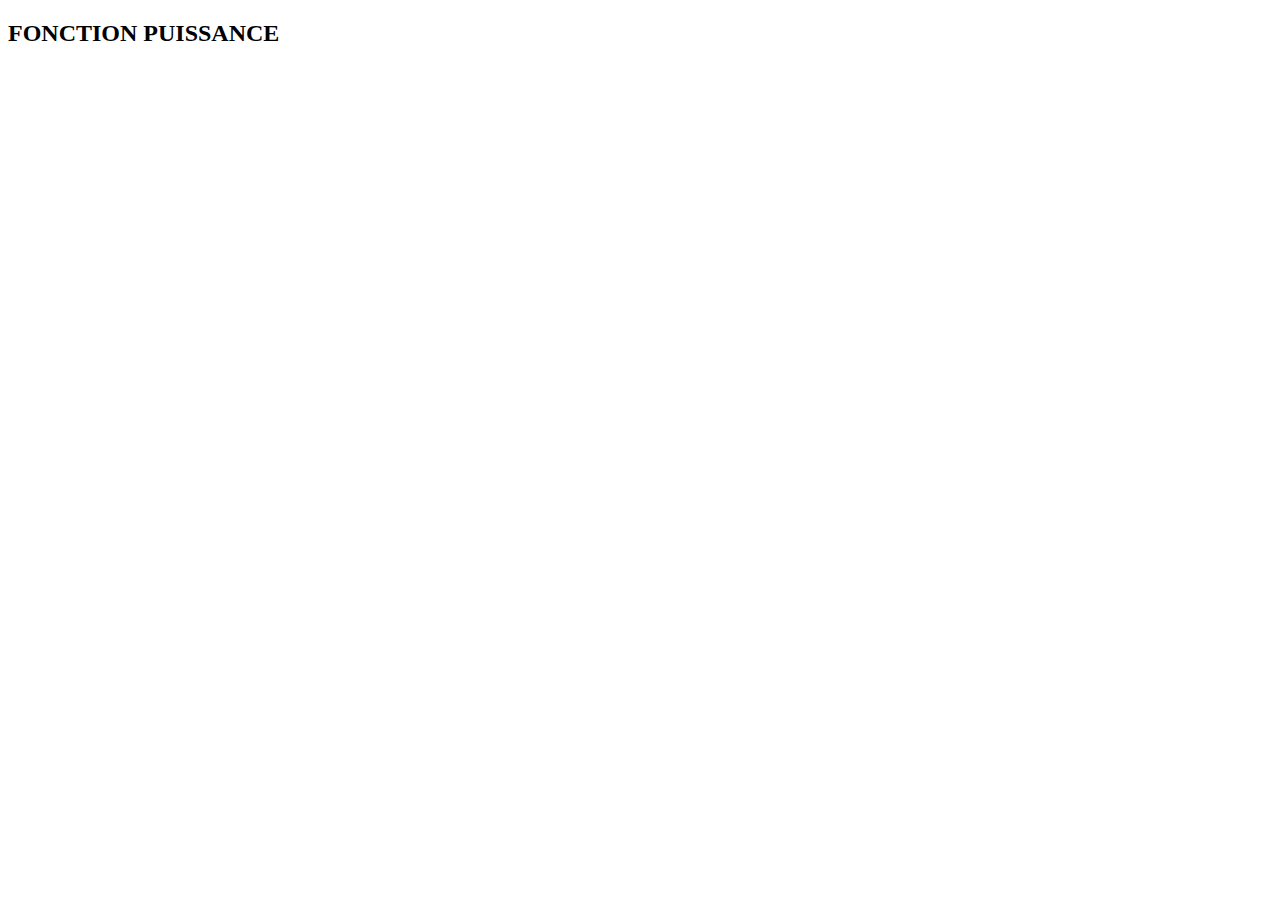
<file: CodingGames/Exercice-1/index.html>
<!DOCTYPE html>
<html lang="en">
<head>
    <meta charset="UTF-8">
    <meta name="viewport" content="width=device-width, initial-scale=1.0">
    <title>Document</title>
</head>
<body>
    <h2>FONCTION PUISSANCE</h2>
    
    <script src="script.js"></script>
</body>
</html>
</file>
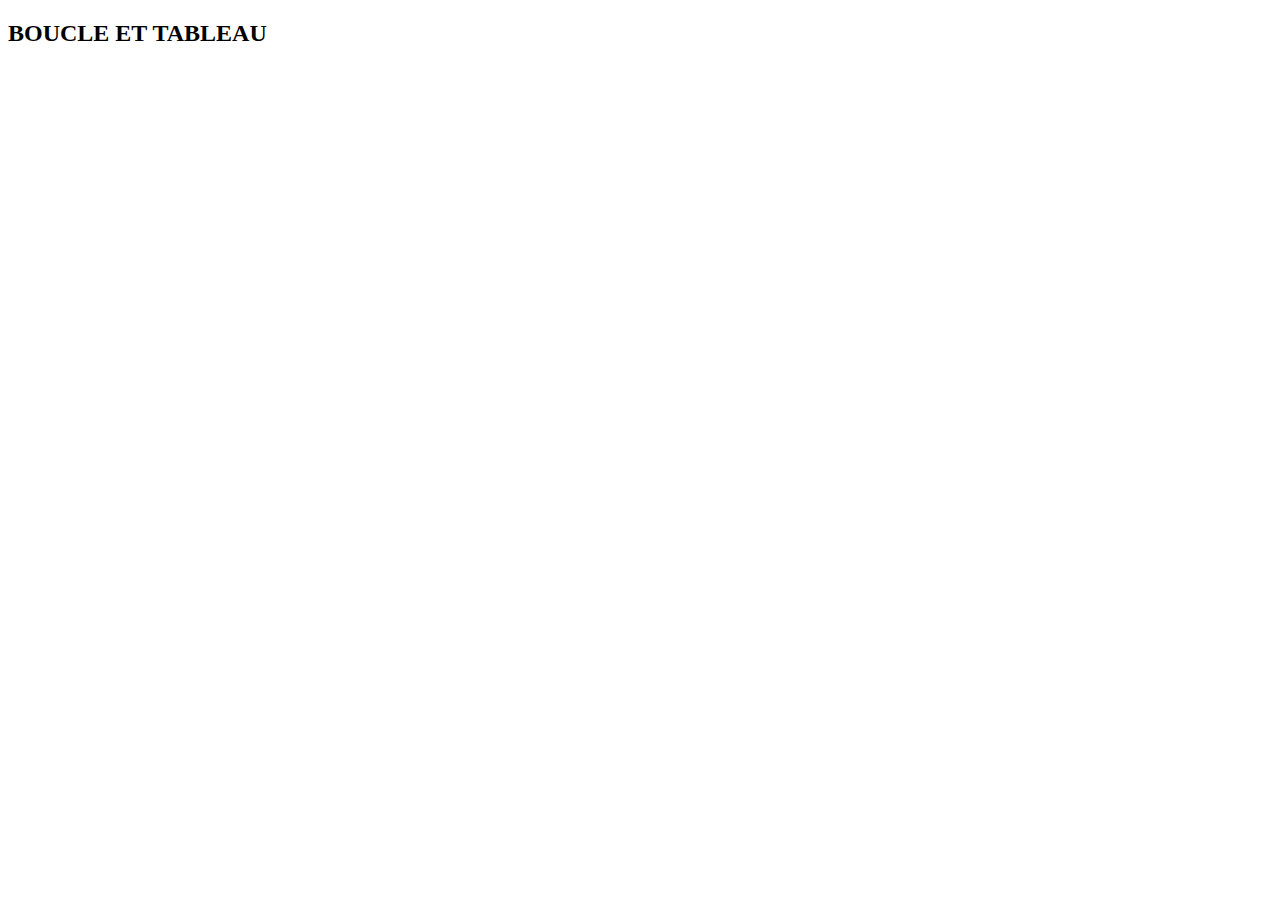
<file: CodingGames/Exercice-2/index.html>
<!DOCTYPE html>
<html lang="en">
<head>
    <meta charset="UTF-8">
    <meta name="viewport" content="width=device-width, initial-scale=1.0">
    <title>Document</title>
</head>
<body>
    <h2>BOUCLE ET TABLEAU</h2>

    <script src="script.js"></script>
</body>
</html>
</file>
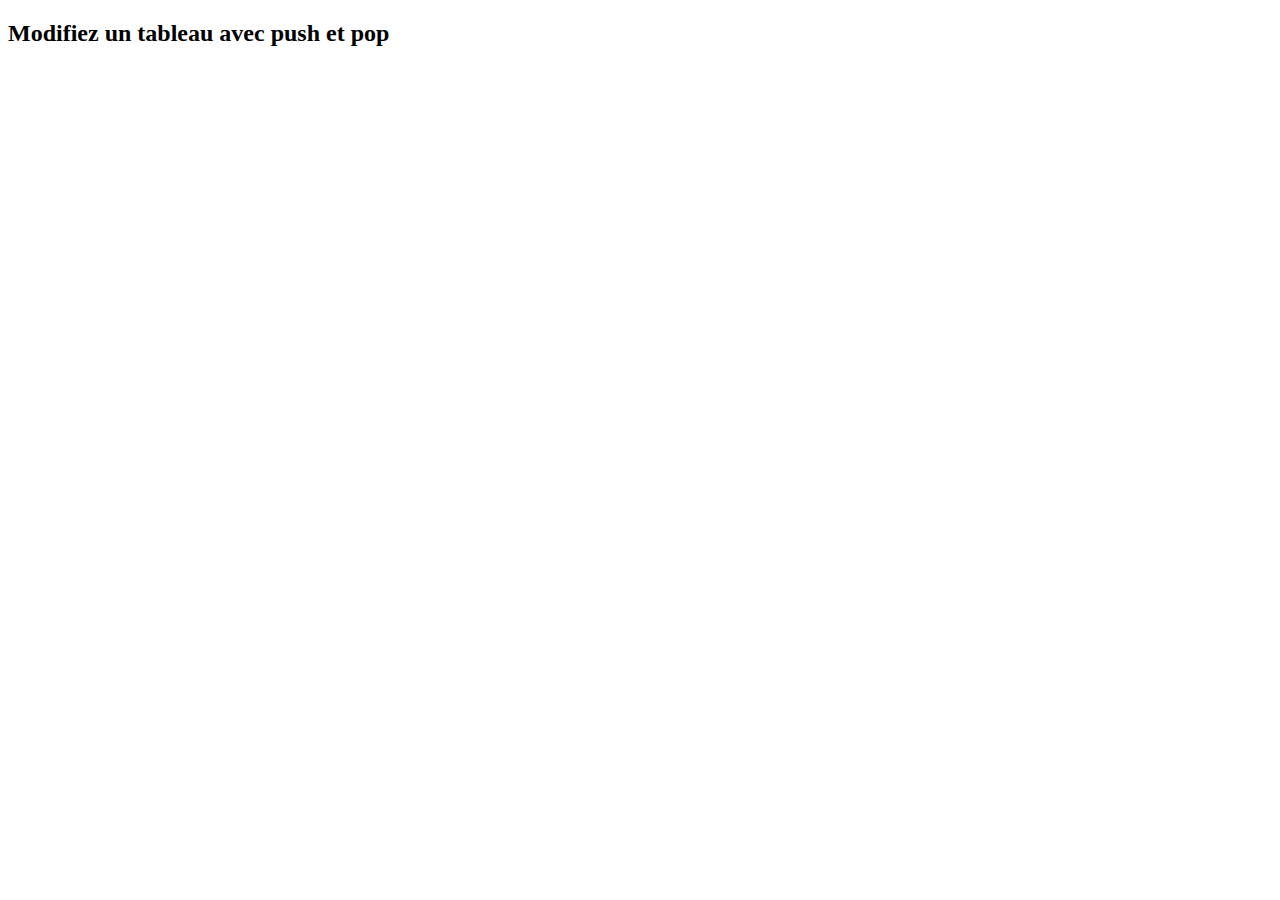
<file: CodingGames/Exercice-3/index.html>
<!DOCTYPE html>
<html lang="en">
<head>
    <meta charset="UTF-8">
    <meta name="viewport" content="width=device-width, initial-scale=1.0">
    <title>Document</title>
</head>
<body>
    <h2>Modifiez un tableau avec push et pop</h2>

    <script src="script.js"></script>
</body>
</html>
</file>
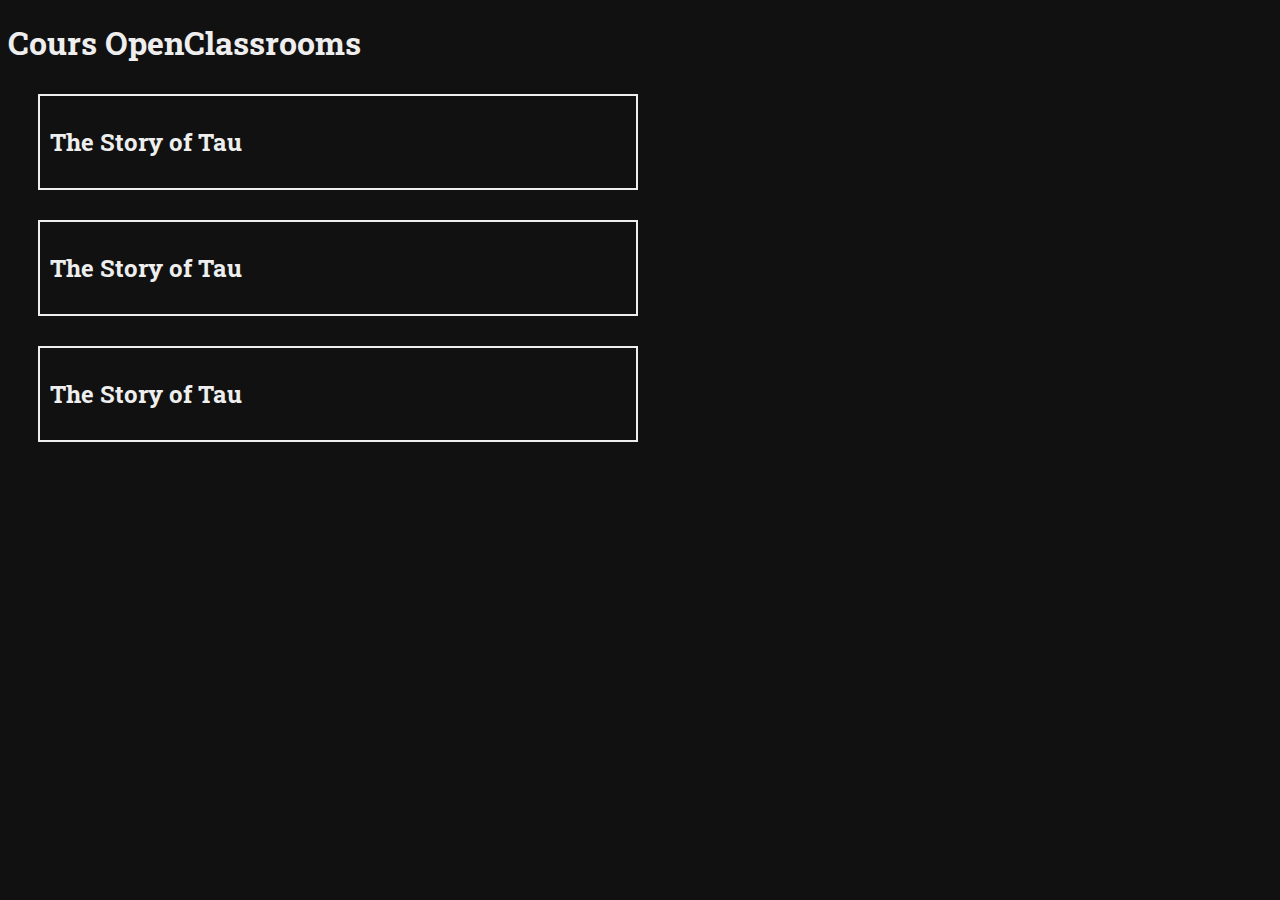
<file: OpenClassrooms/Partie-1/index.html>
<!doctype html>
<html lang="en">
  <head>
    <meta charset="utf-8">
    <meta name="viewport" content="width=device-width, initial-scale=1">
    <link href="https://fonts.googleapis.com/css?family=Roboto+Slab" rel="stylesheet">
    <link rel="stylesheet" href="style.css">
    <title>Bootstrap demo</title>
    <link href="https://cdn.jsdelivr.net/npm/bootstrap@5.3.0/dist/css/bootstrap.min.css" rel="stylesheet" 
    integrity="sha384-9ndCyUaIbzAi2FUVXJi0CjmCapSmO7SnpJef0486qhLnuZ2cdeRhO02iuK6FUUVM" crossorigin="anonymous">
  </head>
  <body>
    <h1>Cours OpenClassrooms</h1>

    <div class="series-frame">  
        <h2>The Story of Tau</h2>
        <p id="first-episode-info"></p>
    </div>
      
    <div class="series-frame">
        <h2>The Story of Tau</h2>
        <p id="second-episode-info"></p>
    </div>
      
    <div class="series-frame">
        <h2>The Story of Tau</h2>
        <p id="third-episode-info"></p>
    </div>

    <script src="https://cdn.jsdelivr.net/npm/bootstrap@5.3.0/dist/js/bootstrap.bundle.min.js" 
    integrity="sha384-geWF76RCwLtnZ8qwWowPQNguL3RmwHVBC9FhGdlKrxdiJJigb/j/68SIy3Te4Bkz" crossorigin="anonymous"></script>

    <script src="script.js"></script>
  </body>
</html>
</file>
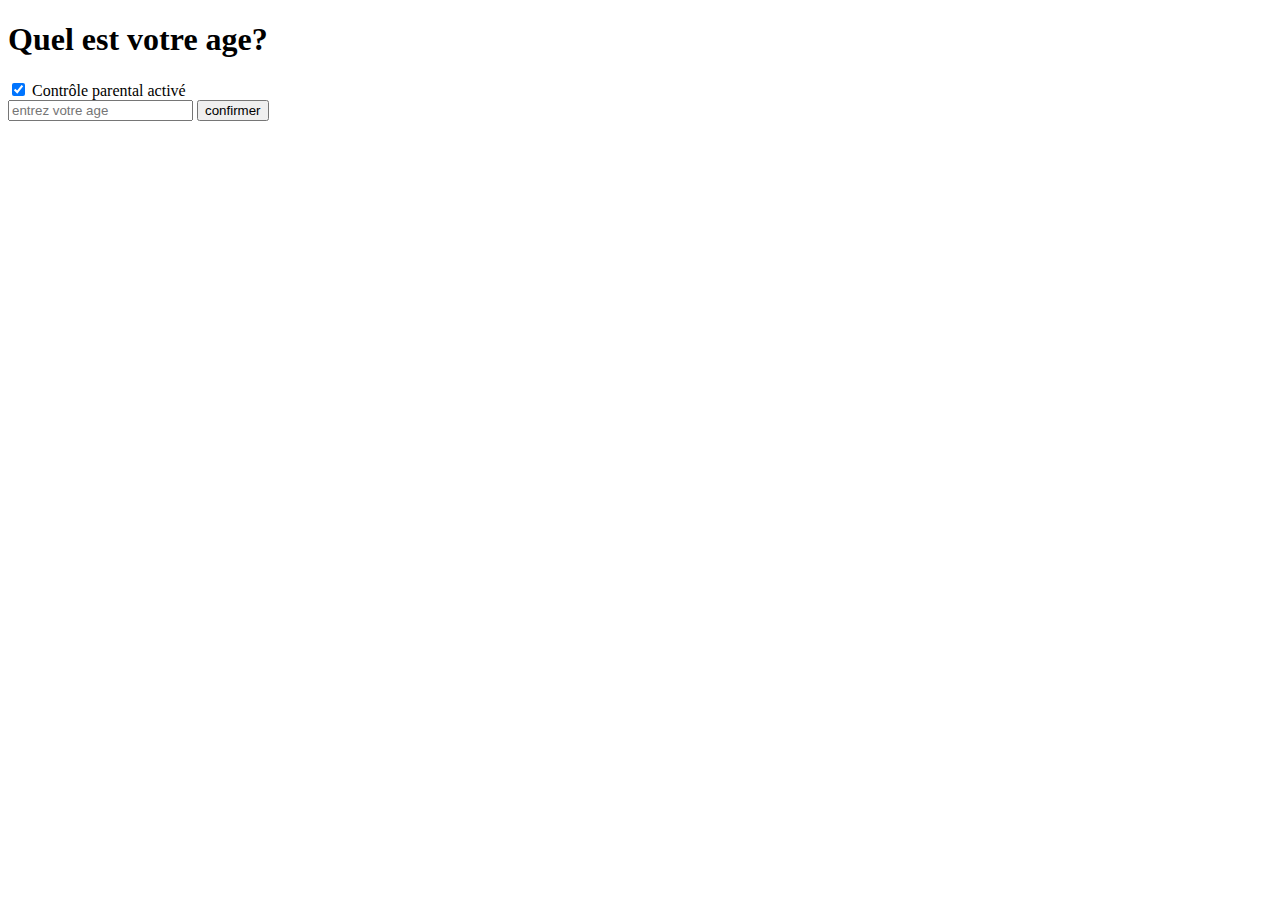
<file: OpenClassrooms/Partie-2/index.html>
<!DOCTYPE html>
<html lang="en">
<head>
    <meta charset="UTF-8">
    <meta name="viewport" content="width=device-width, initial-scale=1.0">
    <title>Document</title>
    <link href="https://cdn.jsdelivr.net/npm/bootstrap@5.3.0/dist/css/bootstrap.min.css" rel="stylesheet" 
    integrity="sha384-9ndCyUaIbzAi2FUVXJi0CjmCapSmO7SnpJef0486qhLnuZ2cdeRhO02iuK6FUUVM" crossorigin="anonymous">
</head>
<body class="text-center">
    <h1 class="mt-5">Quel est votre age?</h1>

    <div id="control" class="mb-3">
        <input type="checkbox" id="parental" name="parental" checked>
        <label for="parental">Contrôle parental activé</label>
    </div>

    <input id="age" type="text" placeholder="entrez votre age">
    <input id="bouton" type="button" value="confirmer">
    <h2 id="message"></h2>


    <script src="https://cdn.jsdelivr.net/npm/bootstrap@5.3.0/dist/js/bootstrap.bundle.min.js" 
    integrity="sha384-geWF76RCwLtnZ8qwWowPQNguL3RmwHVBC9FhGdlKrxdiJJigb/j/68SIy3Te4Bkz" crossorigin="anonymous"></script>
    
    <script src="script.js"></script>
</body>
</html>
</file>
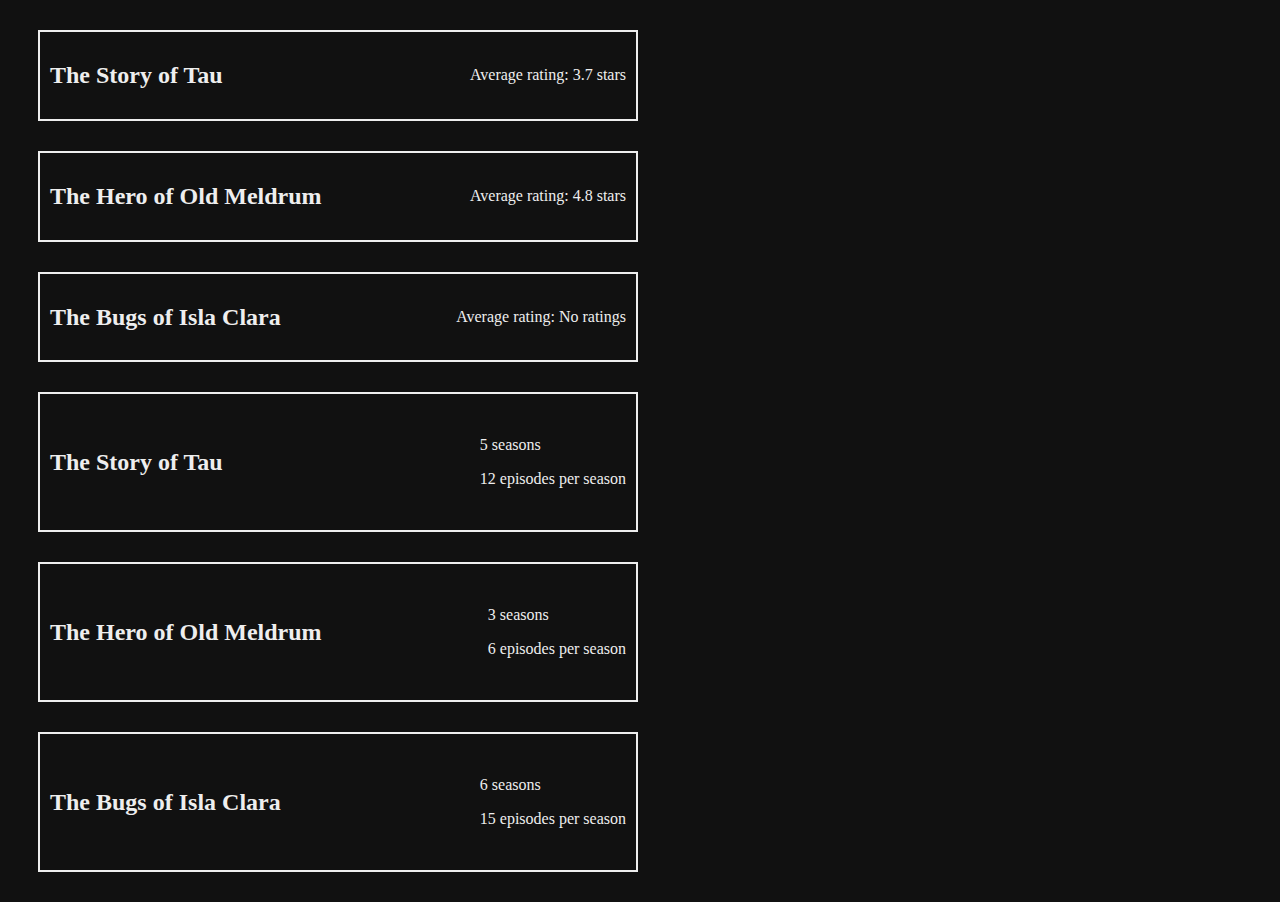
<file: OpenClassrooms/Partie-3/index.html>
<!DOCTYPE html>
<html lang="en">
<head>
    <meta charset="UTF-8">
    <meta name="viewport" content="width=device-width, initial-scale=1.0">
    <link rel="stylesheet" href="style.css">
    <title>Document</title>
</head>
<body>

    <div class="series-frame">
        <h2>The Story of Tau</h2>
        <p id="tau-info">Average rating: <span id="tau-score"></span></p>
    </div>
    <div class="series-frame">
        <h2>The Hero of Old Meldrum</h2>
        <p id="colin-info">Average rating: <span id="colin-score"></span></p>
    </div>
    <div class="series-frame">
        <h2>The Bugs of Isla Clara</h2>
        <p id="clara-info">Average rating: <span id="clara-score"></span></p>
    </div>
    

    <script src="script.js"></script>
</body>
</html>
</file>
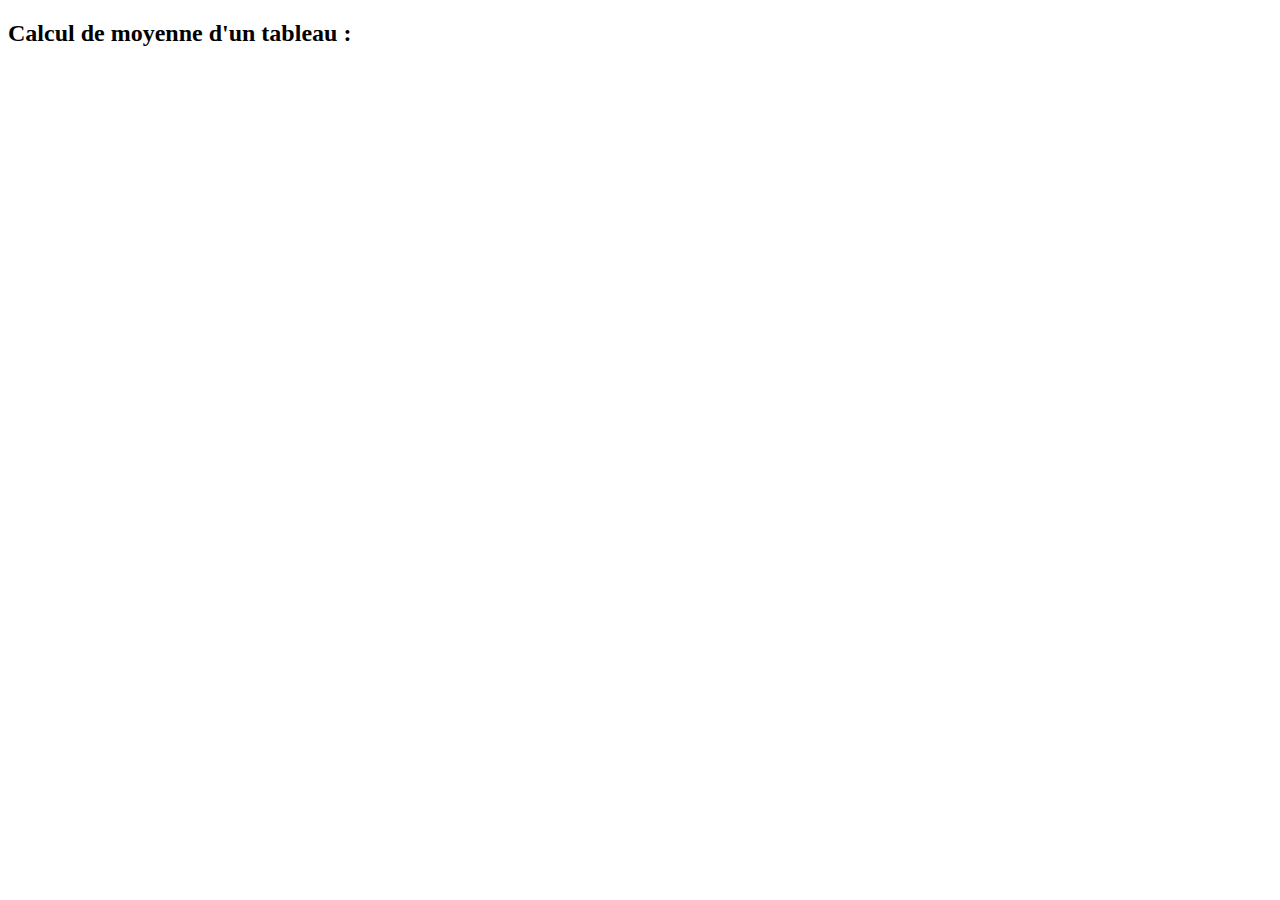
<file: Atelier-2/atelier.html>
<!DOCTYPE html>
<html lang="en">
<head>
    <meta charset="UTF-8">
    <meta name="viewport" content="width=device-width, initial-scale=1.0">
    <title>Document</title>
</head>
<body>
    <h2>Calcul de moyenne d'un tableau :</h2>

    <script src="atelier.js"></script>
</body>
</html>
</file>
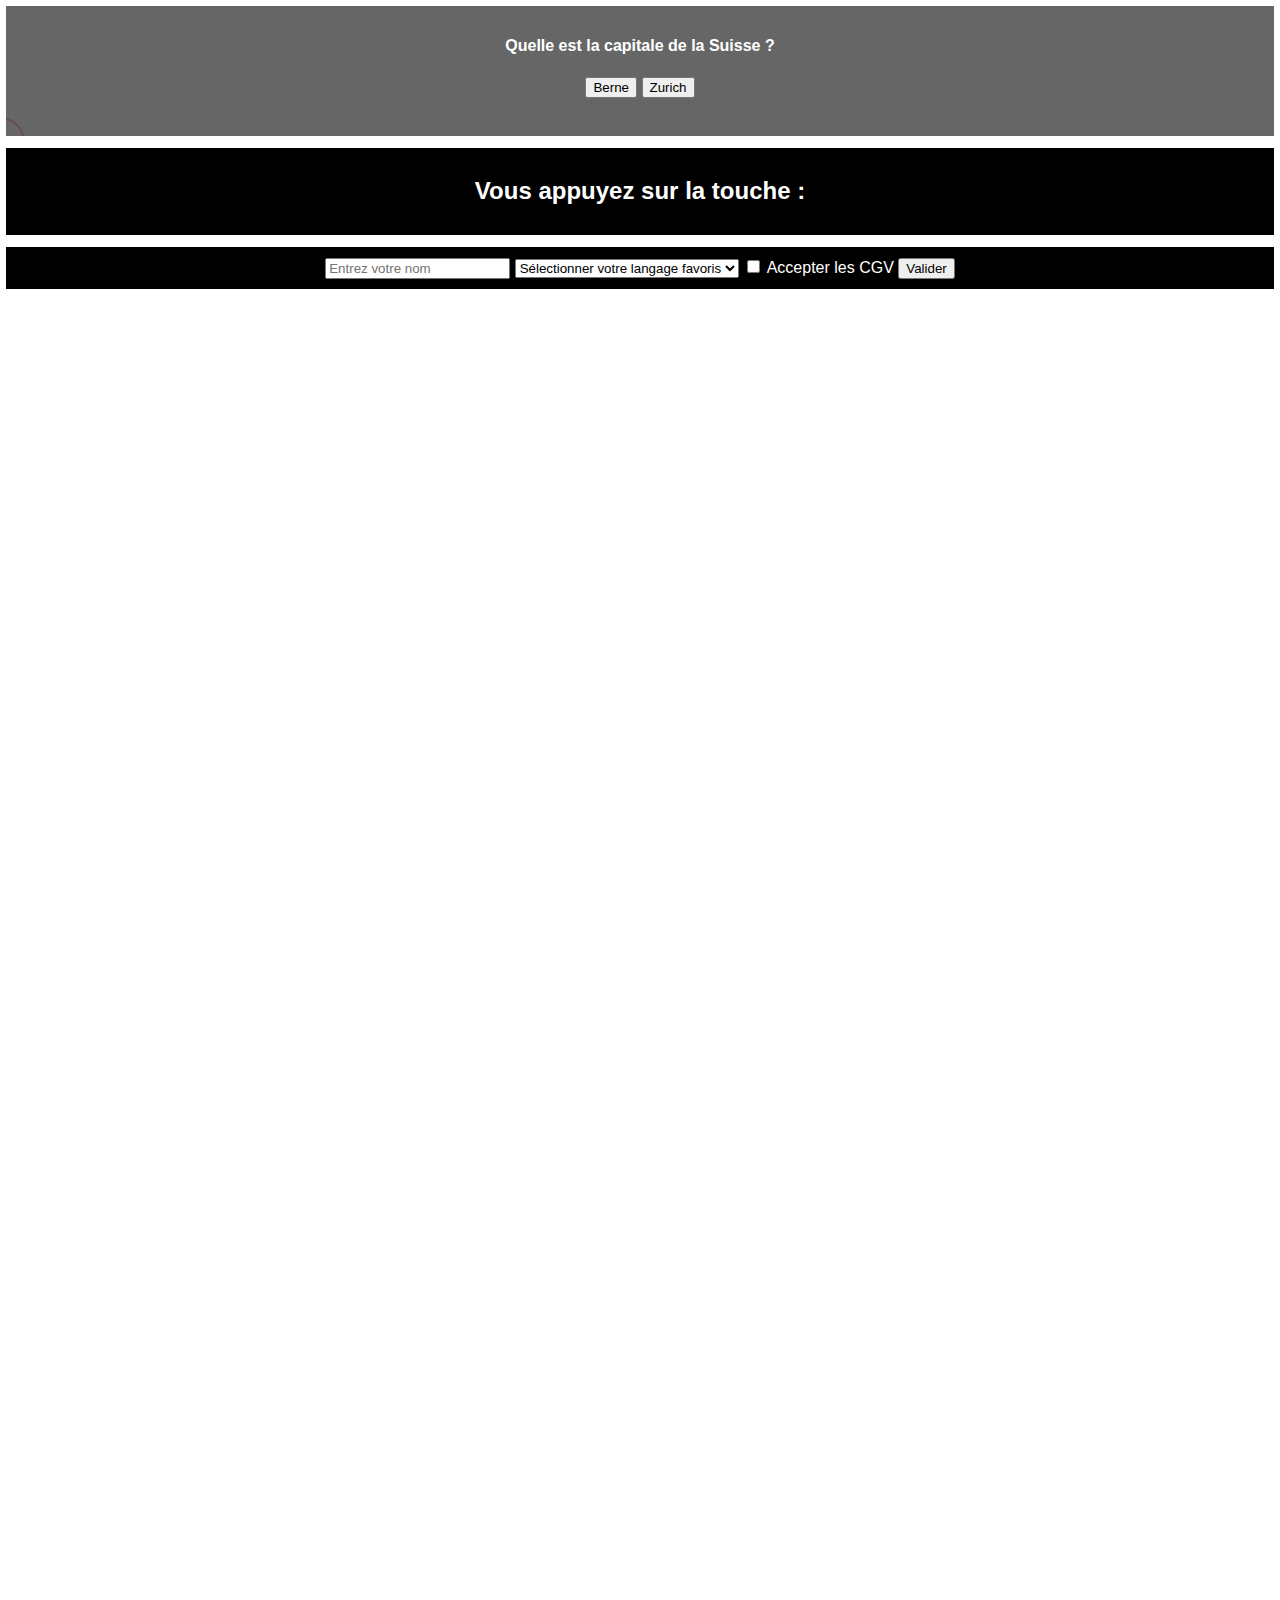
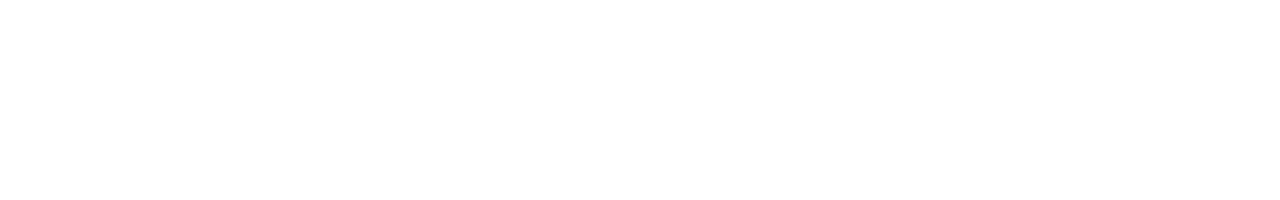
<file: Video-DOM-JS/videoDOM.html>
<!DOCTYPE html>
<html lang="en">
<head>
    <meta charset="UTF-8">
    <meta name="viewport" content="width=device-width, initial-scale=1.0">
    <link rel="stylesheet" href="style.css">
    <title>DOM - JavaScript</title>
</head>
<body>
    <div class="click-event box">
        <h4>Quelle est la capitale de la Suisse ?</h4>
        <button id="btn-1">Berne</button>
        <button id="btn-2">Zurich</button>
        <p>La bonne réponse est Berne</p>
    </div>

    <div class="mousemove"></div>

    <div class="keypress box">
        <h2>Vous appuyez sur la touche : <span id="key"></span></h2>
    </div>

    <nav>
        <ul>
          <li>Accueil</li>
          <li>Services</li>
          <li>Contact</li>
        </ul>
    </nav>

    <form action="" class="box">
        <input type="text" placeholder="Entrez votre nom">
    
        <select>
          <option value="">Sélectionner votre langage favoris</option>
          <option value="Javascript">Javascript</option>
          <option value="PHP">PHP</option>
          <option value="Python">Python</option>
        </select>
    
        <input type="checkbox" id="cgv">
        <label for="cgv">Accepter les CGV</label>
    
        <input type="submit" value="Valider">
        <div></div>
    </form>

    <script src="videoDOM.js"></script>
</body>
</html>
</file>
<file: OpenClassrooms/Partie-1/style.css>
body {
    background-color: #111;
    color: #EEE;
    font-family: 'Roboto Slab', serif;
  }
  
.series-frame {
    max-width: 600px;
    display: flex;
    justify-content: space-between;
    align-items: center;
    box-sizing: border-box;
    border: 2px solid #EEE;
    margin: 30px;
    padding: 10px;
  }
</file>
<file: OpenClassrooms/Partie-3/style.css>
body {
    background-color: #111;
    color: #EEE;
    font-family: 'Roboto Slab', serif;
  }
  
  .series-frame {
    max-width: 600px;
    display: flex;
    justify-content: space-between;
    align-items: center;
    box-sizing: border-box;
    border: 2px solid #EEE;
    margin: 30px;
    padding: 10px;
  }
</file>
<file: Video-DOM-JS/style.css>
* {
    box-sizing: border-box;
    font-family: "Segoe UI", Tahoma, Geneva, Verdana, sans-serif;
    list-style: none;
  }
  
body { text-align: center; margin: 0; color: white; min-height: 200vh;}

.box { border: 6px solid white; transition: 0.25s ease; background: black; padding: 10px;}
  
p { visibility: hidden; opacity: 0; width: 240px; margin: 10px auto 0; transform: translateX(-200px); transition: 0.6s;
    position: relative; }  
 
button { position: relative; }
  
.question-clicked { background: rgb(47, 47, 47); border-radius: 30px; border: 6px dashed pink;}
  
.show-response { visibility: visible; transform: translateX(0); opacity: 1;}
  
.mousemove { height: 50px; width: 50px; border: 2px solid pink; border-radius: 50px; position: absolute; transform: translate(-50%, -50%);
    transition: 0.2s ease-out; z-index: -1; }
 
nav { background: teal; position: fixed; width: 100%; height: 50px; top: -50px; transition: 0.3s ease;
    overflow: hidden;}
  
nav::after { content: ""; height: 150px; width: 150px;
    background: radial-gradient(circle closest-side, rgba(255, 255, 255, 0.69), transparent);
    position: absolute; transform: translate(-50%, -50%); left: var(--x); top: var(--y); border-radius: 150px;
    transition: 0.25s; z-index: 20; opacity: 0; }
 
nav:hover::after { opacity: 1;}
  
ul { display: flex; justify-content: space-around; align-items: center; padding: 0;}
</file>
